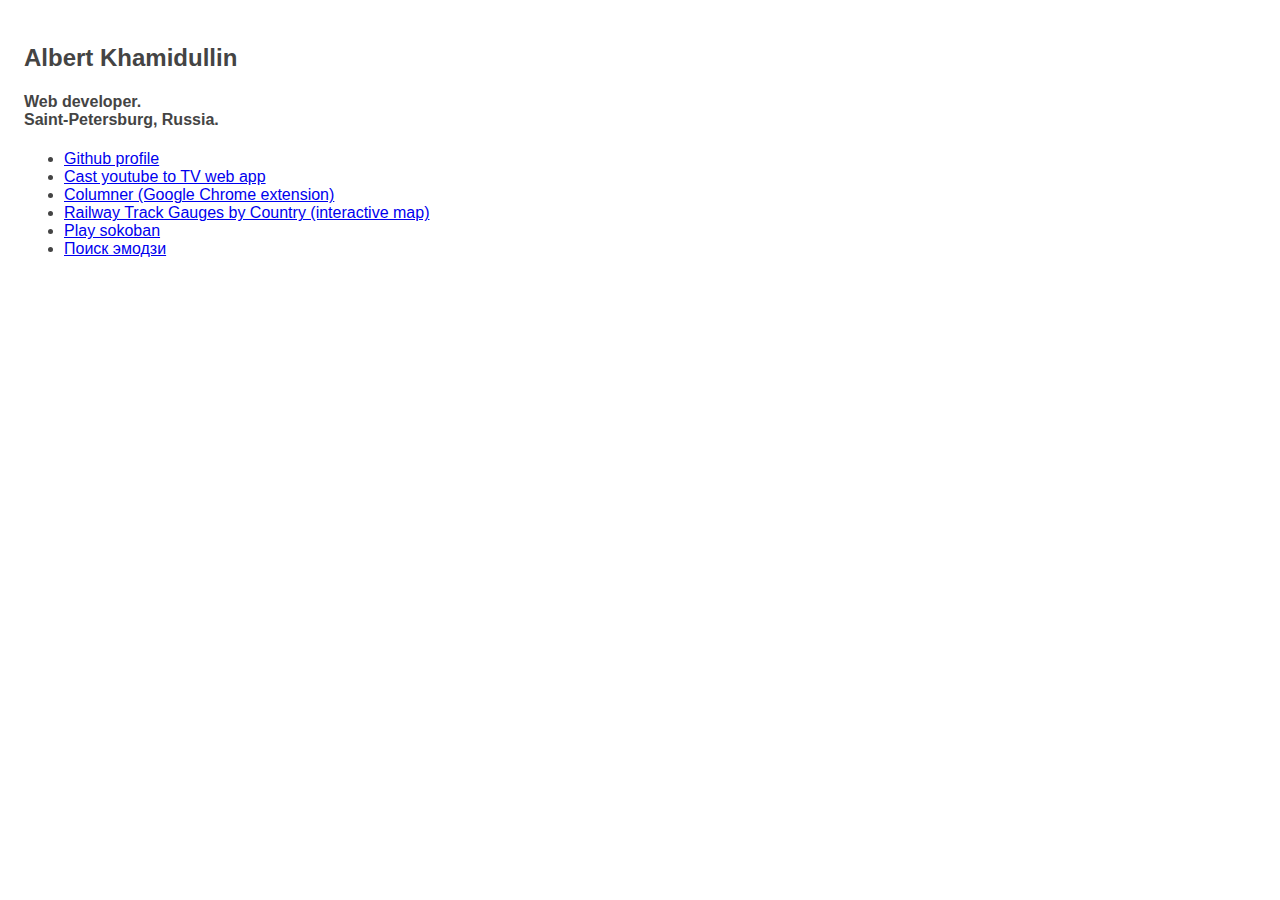
<file: index.html>
<!doctype html>
<html>
<head>
    <meta charset="utf-8">

    <script src="https://codeorigin.jquery.com/jquery-1.10.2.min.js"></script>



    <script>

    </script>

    <title>Albert Khamidullin homepage</title>

    <style>

        body {
            font-family: "Helvetica Neue", Helvetica, Arial, sans-serif;
            color: #444;
            padding: 1rem;
        }
    </style>

</head>

<body>

<div class="container">


    <h2>Albert Khamidullin</h2>
    <h4>Web developer. <br> Saint-Petersburg, Russia.</h4>

    <ul>
        <li><a href="https://github.com/f0ks">Github profile</a></li>

        <li><a href="https://castyoutubetotv.com/">Cast youtube to TV web app</a></li>

        <li><a href="https://chrome.google.com/webstore/detail/columner/codpmkppojnfbhlkljajnakfbedngkpj">Columner (Google Chrome extension)</a></li>

        <li><a href="gauge-map/index.html">Railway Track Gauges by Country (interactive map)</a></li>
        <li><a href="sokoban.html">Play sokoban</a></li>
        <li><a href="emoji/index.html">Поиск эмодзи</a></li>
<!--        <li><a href="layouts/index.html">Website layouts</a></li>-->

    </ul>


</div>

<!-- Yandex.Metrika counter -->
<script type="text/javascript" >
   (function(m,e,t,r,i,k,a){m[i]=m[i]||function(){(m[i].a=m[i].a||[]).push(arguments)};
   m[i].l=1*new Date();k=e.createElement(t),a=e.getElementsByTagName(t)[0],k.async=1,k.src=r,a.parentNode.insertBefore(k,a)})
   (window, document, "script", "https://mc.yandex.ru/metrika/tag.js", "ym");

   ym(51839642, "init", {
        id:51839642,
        clickmap:true,
        trackLinks:true,
        accurateTrackBounce:true
   });
</script>
<noscript><div><img src="https://mc.yandex.ru/watch/51839642" style="position:absolute; left:-9999px;" alt="" /></div></noscript>
<!-- /Yandex.Metrika counter -->


</body>
</html>
</file>
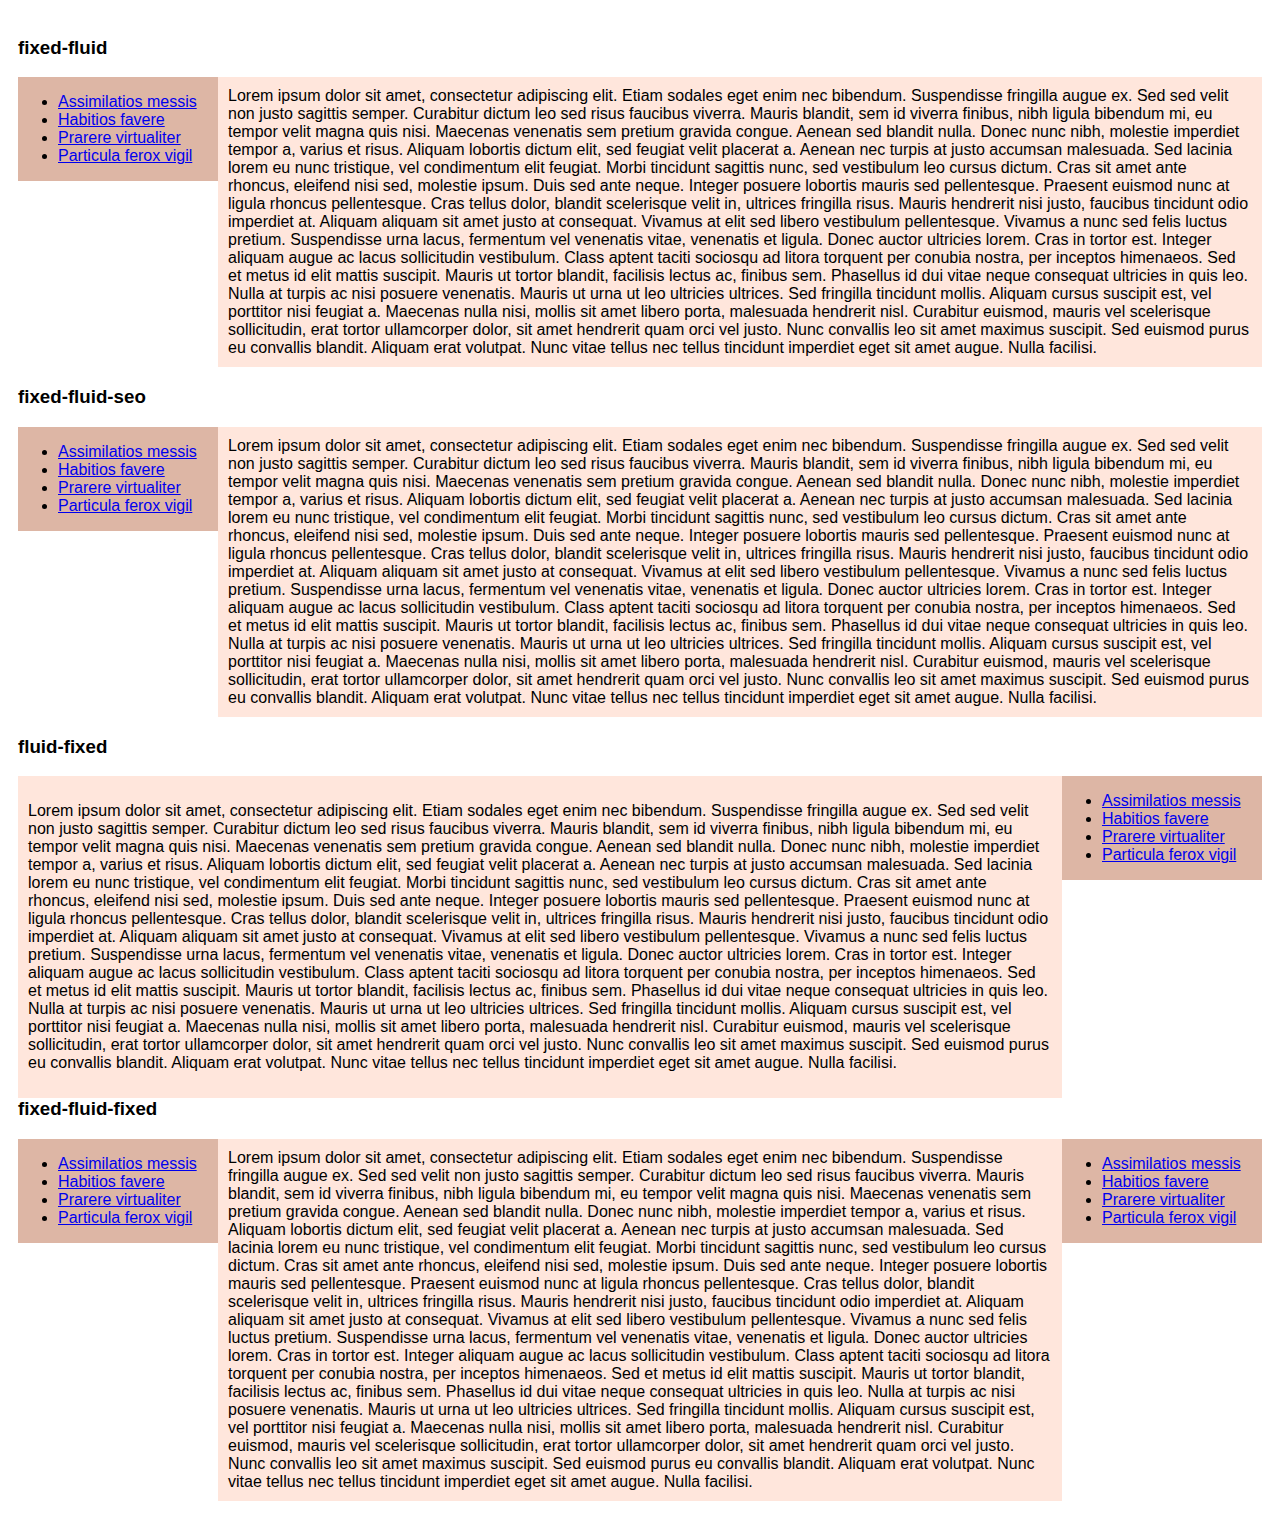
<file: layouts/index.html>
<!doctype html>
<html>
<head>
    <meta charset="utf-8">
    <title></title>
    <link rel="stylesheet" href="style.css">
    <script src="script.js"></script>
</head>
<body>

<h3>fixed-fluid</h3>

<div class="fixed-fluid">

    <div class="wrapper">
        <div class="sidebar">

            <ul>
                <li><a href="javascript:void(0)"> Assimilatios messis</a></li>
                <li><a href="javascript:void(0)"> Habitios favere</a></li>
                <li><a href="javascript:void(0)"> Prarere virtualiter</a></li>
                <li><a href="javascript:void(0)"> Particula ferox vigil</a></li>
            </ul>

        </div>

        <div class="content"><p>Lorem ipsum dolor sit amet, consectetur adipiscing elit. Etiam sodales eget enim nec
            bibendum. Suspendisse fringilla augue ex. Sed sed velit non justo sagittis semper. Curabitur dictum leo sed
            risus faucibus viverra. Mauris blandit, sem id viverra finibus, nibh ligula bibendum mi, eu tempor velit
            magna quis nisi. Maecenas venenatis sem pretium gravida congue. Aenean sed blandit nulla. Donec nunc nibh,
            molestie imperdiet tempor a, varius et risus. Aliquam lobortis dictum elit, sed feugiat velit placerat a.
            Aenean nec turpis at justo accumsan malesuada. Sed lacinia lorem eu nunc tristique, vel condimentum elit
            feugiat.

            Morbi tincidunt sagittis nunc, sed vestibulum leo cursus dictum. Cras sit amet ante rhoncus, eleifend nisi
            sed, molestie ipsum. Duis sed ante neque. Integer posuere lobortis mauris sed pellentesque. Praesent euismod
            nunc at ligula rhoncus pellentesque. Cras tellus dolor, blandit scelerisque velit in, ultrices fringilla
            risus. Mauris hendrerit nisi justo, faucibus tincidunt odio imperdiet at. Aliquam aliquam sit amet justo at
            consequat. Vivamus at elit sed libero vestibulum pellentesque. Vivamus a nunc sed felis luctus pretium.
            Suspendisse urna lacus, fermentum vel venenatis vitae, venenatis et ligula. Donec auctor ultricies lorem.
            Cras in tortor est.

            Integer aliquam augue ac lacus sollicitudin vestibulum. Class aptent taciti sociosqu ad litora torquent per
            conubia nostra, per inceptos himenaeos. Sed et metus id elit mattis suscipit. Mauris ut tortor blandit,
            facilisis lectus ac, finibus sem. Phasellus id dui vitae neque consequat ultricies in quis leo. Nulla at
            turpis ac nisi posuere venenatis. Mauris ut urna ut leo ultricies ultrices. Sed fringilla tincidunt mollis.
            Aliquam cursus suscipit est, vel porttitor nisi feugiat a. Maecenas nulla nisi, mollis sit amet libero
            porta, malesuada hendrerit nisl. Curabitur euismod, mauris vel scelerisque sollicitudin, erat tortor
            ullamcorper dolor, sit amet hendrerit quam orci vel justo. Nunc convallis leo sit amet maximus suscipit. Sed
            euismod purus eu convallis blandit. Aliquam erat volutpat. Nunc vitae tellus nec tellus tincidunt imperdiet
            eget sit amet augue. Nulla facilisi.</p>
        </div>
    </div>

</div>


<h3>fixed-fluid-seo</h3>

<div class="fixed-fluid-seo">

    <div class="wrapper">

        <div class="content"><p>Lorem ipsum dolor sit amet, consectetur adipiscing elit. Etiam sodales eget enim nec
            bibendum. Suspendisse fringilla augue ex. Sed sed velit non justo sagittis semper. Curabitur dictum leo sed
            risus faucibus viverra. Mauris blandit, sem id viverra finibus, nibh ligula bibendum mi, eu tempor velit
            magna quis nisi. Maecenas venenatis sem pretium gravida congue. Aenean sed blandit nulla. Donec nunc nibh,
            molestie imperdiet tempor a, varius et risus. Aliquam lobortis dictum elit, sed feugiat velit placerat a.
            Aenean nec turpis at justo accumsan malesuada. Sed lacinia lorem eu nunc tristique, vel condimentum elit
            feugiat.

            Morbi tincidunt sagittis nunc, sed vestibulum leo cursus dictum. Cras sit amet ante rhoncus, eleifend nisi
            sed, molestie ipsum. Duis sed ante neque. Integer posuere lobortis mauris sed pellentesque. Praesent euismod
            nunc at ligula rhoncus pellentesque. Cras tellus dolor, blandit scelerisque velit in, ultrices fringilla
            risus. Mauris hendrerit nisi justo, faucibus tincidunt odio imperdiet at. Aliquam aliquam sit amet justo at
            consequat. Vivamus at elit sed libero vestibulum pellentesque. Vivamus a nunc sed felis luctus pretium.
            Suspendisse urna lacus, fermentum vel venenatis vitae, venenatis et ligula. Donec auctor ultricies lorem.
            Cras in tortor est.

            Integer aliquam augue ac lacus sollicitudin vestibulum. Class aptent taciti sociosqu ad litora torquent per
            conubia nostra, per inceptos himenaeos. Sed et metus id elit mattis suscipit. Mauris ut tortor blandit,
            facilisis lectus ac, finibus sem. Phasellus id dui vitae neque consequat ultricies in quis leo. Nulla at
            turpis ac nisi posuere venenatis. Mauris ut urna ut leo ultricies ultrices. Sed fringilla tincidunt mollis.
            Aliquam cursus suscipit est, vel porttitor nisi feugiat a. Maecenas nulla nisi, mollis sit amet libero
            porta, malesuada hendrerit nisl. Curabitur euismod, mauris vel scelerisque sollicitudin, erat tortor
            ullamcorper dolor, sit amet hendrerit quam orci vel justo. Nunc convallis leo sit amet maximus suscipit. Sed
            euismod purus eu convallis blandit. Aliquam erat volutpat. Nunc vitae tellus nec tellus tincidunt imperdiet
            eget sit amet augue. Nulla facilisi.</p>
        </div>


        <div class="sidebar">

            <ul>
                <li><a href="javascript:void(0)"> Assimilatios messis</a></li>
                <li><a href="javascript:void(0)"> Habitios favere</a></li>
                <li><a href="javascript:void(0)"> Prarere virtualiter</a></li>
                <li><a href="javascript:void(0)"> Particula ferox vigil</a></li>
            </ul>

        </div>

    </div>

</div>

<h3>fluid-fixed</h3>

<div class="fluid-fixed">

    <div class="wrapper">

        <div class="content"><p>Lorem ipsum dolor sit amet, consectetur adipiscing elit. Etiam sodales eget enim nec
            bibendum. Suspendisse fringilla augue ex. Sed sed velit non justo sagittis semper. Curabitur dictum leo sed
            risus faucibus viverra. Mauris blandit, sem id viverra finibus, nibh ligula bibendum mi, eu tempor velit
            magna quis nisi. Maecenas venenatis sem pretium gravida congue. Aenean sed blandit nulla. Donec nunc nibh,
            molestie imperdiet tempor a, varius et risus. Aliquam lobortis dictum elit, sed feugiat velit placerat a.
            Aenean nec turpis at justo accumsan malesuada. Sed lacinia lorem eu nunc tristique, vel condimentum elit
            feugiat.

            Morbi tincidunt sagittis nunc, sed vestibulum leo cursus dictum. Cras sit amet ante rhoncus, eleifend nisi
            sed, molestie ipsum. Duis sed ante neque. Integer posuere lobortis mauris sed pellentesque. Praesent euismod
            nunc at ligula rhoncus pellentesque. Cras tellus dolor, blandit scelerisque velit in, ultrices fringilla
            risus. Mauris hendrerit nisi justo, faucibus tincidunt odio imperdiet at. Aliquam aliquam sit amet justo at
            consequat. Vivamus at elit sed libero vestibulum pellentesque. Vivamus a nunc sed felis luctus pretium.
            Suspendisse urna lacus, fermentum vel venenatis vitae, venenatis et ligula. Donec auctor ultricies lorem.
            Cras in tortor est.

            Integer aliquam augue ac lacus sollicitudin vestibulum. Class aptent taciti sociosqu ad litora torquent per
            conubia nostra, per inceptos himenaeos. Sed et metus id elit mattis suscipit. Mauris ut tortor blandit,
            facilisis lectus ac, finibus sem. Phasellus id dui vitae neque consequat ultricies in quis leo. Nulla at
            turpis ac nisi posuere venenatis. Mauris ut urna ut leo ultricies ultrices. Sed fringilla tincidunt mollis.
            Aliquam cursus suscipit est, vel porttitor nisi feugiat a. Maecenas nulla nisi, mollis sit amet libero
            porta, malesuada hendrerit nisl. Curabitur euismod, mauris vel scelerisque sollicitudin, erat tortor
            ullamcorper dolor, sit amet hendrerit quam orci vel justo. Nunc convallis leo sit amet maximus suscipit. Sed
            euismod purus eu convallis blandit. Aliquam erat volutpat. Nunc vitae tellus nec tellus tincidunt imperdiet
            eget sit amet augue. Nulla facilisi.</p>
        </div>


        <div class="sidebar">

            <ul>
                <li><a href="javascript:void(0)"> Assimilatios messis</a></li>
                <li><a href="javascript:void(0)"> Habitios favere</a></li>
                <li><a href="javascript:void(0)"> Prarere virtualiter</a></li>
                <li><a href="javascript:void(0)"> Particula ferox vigil</a></li>
            </ul>

        </div>

    </div>

</div>


<h3>fixed-fluid-fixed</h3>

<div class="fixed-fluid-fixed">

    <div class="wrapper">


        <div class="sidebar left">

            <ul>
                <li><a href="javascript:void(0)"> Assimilatios messis</a></li>
                <li><a href="javascript:void(0)"> Habitios favere</a></li>
                <li><a href="javascript:void(0)"> Prarere virtualiter</a></li>
                <li><a href="javascript:void(0)"> Particula ferox vigil</a></li>
            </ul>

        </div>

        <div class="content"><p>Lorem ipsum dolor sit amet, consectetur adipiscing elit. Etiam sodales eget enim nec
            bibendum. Suspendisse fringilla augue ex. Sed sed velit non justo sagittis semper. Curabitur dictum leo sed
            risus faucibus viverra. Mauris blandit, sem id viverra finibus, nibh ligula bibendum mi, eu tempor velit
            magna quis nisi. Maecenas venenatis sem pretium gravida congue. Aenean sed blandit nulla. Donec nunc nibh,
            molestie imperdiet tempor a, varius et risus. Aliquam lobortis dictum elit, sed feugiat velit placerat a.
            Aenean nec turpis at justo accumsan malesuada. Sed lacinia lorem eu nunc tristique, vel condimentum elit
            feugiat.

            Morbi tincidunt sagittis nunc, sed vestibulum leo cursus dictum. Cras sit amet ante rhoncus, eleifend nisi
            sed, molestie ipsum. Duis sed ante neque. Integer posuere lobortis mauris sed pellentesque. Praesent euismod
            nunc at ligula rhoncus pellentesque. Cras tellus dolor, blandit scelerisque velit in, ultrices fringilla
            risus. Mauris hendrerit nisi justo, faucibus tincidunt odio imperdiet at. Aliquam aliquam sit amet justo at
            consequat. Vivamus at elit sed libero vestibulum pellentesque. Vivamus a nunc sed felis luctus pretium.
            Suspendisse urna lacus, fermentum vel venenatis vitae, venenatis et ligula. Donec auctor ultricies lorem.
            Cras in tortor est.

            Integer aliquam augue ac lacus sollicitudin vestibulum. Class aptent taciti sociosqu ad litora torquent per
            conubia nostra, per inceptos himenaeos. Sed et metus id elit mattis suscipit. Mauris ut tortor blandit,
            facilisis lectus ac, finibus sem. Phasellus id dui vitae neque consequat ultricies in quis leo. Nulla at
            turpis ac nisi posuere venenatis. Mauris ut urna ut leo ultricies ultrices. Sed fringilla tincidunt mollis.
            Aliquam cursus suscipit est, vel porttitor nisi feugiat a. Maecenas nulla nisi, mollis sit amet libero
            porta, malesuada hendrerit nisl. Curabitur euismod, mauris vel scelerisque sollicitudin, erat tortor
            ullamcorper dolor, sit amet hendrerit quam orci vel justo. Nunc convallis leo sit amet maximus suscipit. Sed
            euismod purus eu convallis blandit. Aliquam erat volutpat. Nunc vitae tellus nec tellus tincidunt imperdiet
            eget sit amet augue. Nulla facilisi.</p>
        </div>


        <div class="sidebar right">

            <ul>
                <li><a href="javascript:void(0)"> Assimilatios messis</a></li>
                <li><a href="javascript:void(0)"> Habitios favere</a></li>
                <li><a href="javascript:void(0)"> Prarere virtualiter</a></li>
                <li><a href="javascript:void(0)"> Particula ferox vigil</a></li>
            </ul>

        </div>

    </div>

</div>

<!-- Yandex.Metrika counter -->
<script type="text/javascript" >
   (function(m,e,t,r,i,k,a){m[i]=m[i]||function(){(m[i].a=m[i].a||[]).push(arguments)};
   m[i].l=1*new Date();k=e.createElement(t),a=e.getElementsByTagName(t)[0],k.async=1,k.src=r,a.parentNode.insertBefore(k,a)})
   (window, document, "script", "https://mc.yandex.ru/metrika/tag.js", "ym");

   ym(51839642, "init", {
        id:51839642,
        clickmap:true,
        trackLinks:true,
        accurateTrackBounce:true
   });
</script>
<noscript><div><img src="https://mc.yandex.ru/watch/51839642" style="position:absolute; left:-9999px;" alt="" /></div></noscript>
<!-- /Yandex.Metrika counter -->

</body>
</html>
</file>
<file: layouts/style.css>
html {
  box-sizing: border-box;
  	padding: 0;
	margin: 0;
}

*, *:before, *:after {
  box-sizing: inherit;
}

p, body {
    padding: 10px;
    font-family: Calibri, Arial, Helvetica;
}

.sidebar {
    background: #ddb6a5;
}

.content {
    background: #ffe6dc;
}

/* fixed-fluid */

.fixed-fluid .sidebar {
    width: 200px;
    float: left;
}

.fixed-fluid .content {
    margin-left: 200px;
}

/* fixed-fluid-seo */

.fixed-fluid-seo .wrapper {
    position: relative;
}

.fixed-fluid-seo .sidebar {
    width: 200px;
    position: absolute;
    top: 0;

}

.fixed-fluid-seo .content {
    margin-left: 200px;
}

/* fluid-fixed */

.fluid-fixed .sidebar {
    width: 200px;
    float: right;
    margin-left: -200px;

}

.fluid-fixed .content {
    float: left;
    margin-right: 200px;
}

/* fixed-fluid-fixed */

.fixed-fluid-fixed .wrapper {
    position: relative;
}


.fixed-fluid-fixed .sidebar {
    width: 200px;
}

.fixed-fluid-fixed .sidebar.left {
    position: absolute;
}

.fixed-fluid-fixed .sidebar.right {
    position: absolute;
    right: 0;
    top: 0;
}

.fixed-fluid-fixed .content {
    margin: 0 200px;
}
</file>
